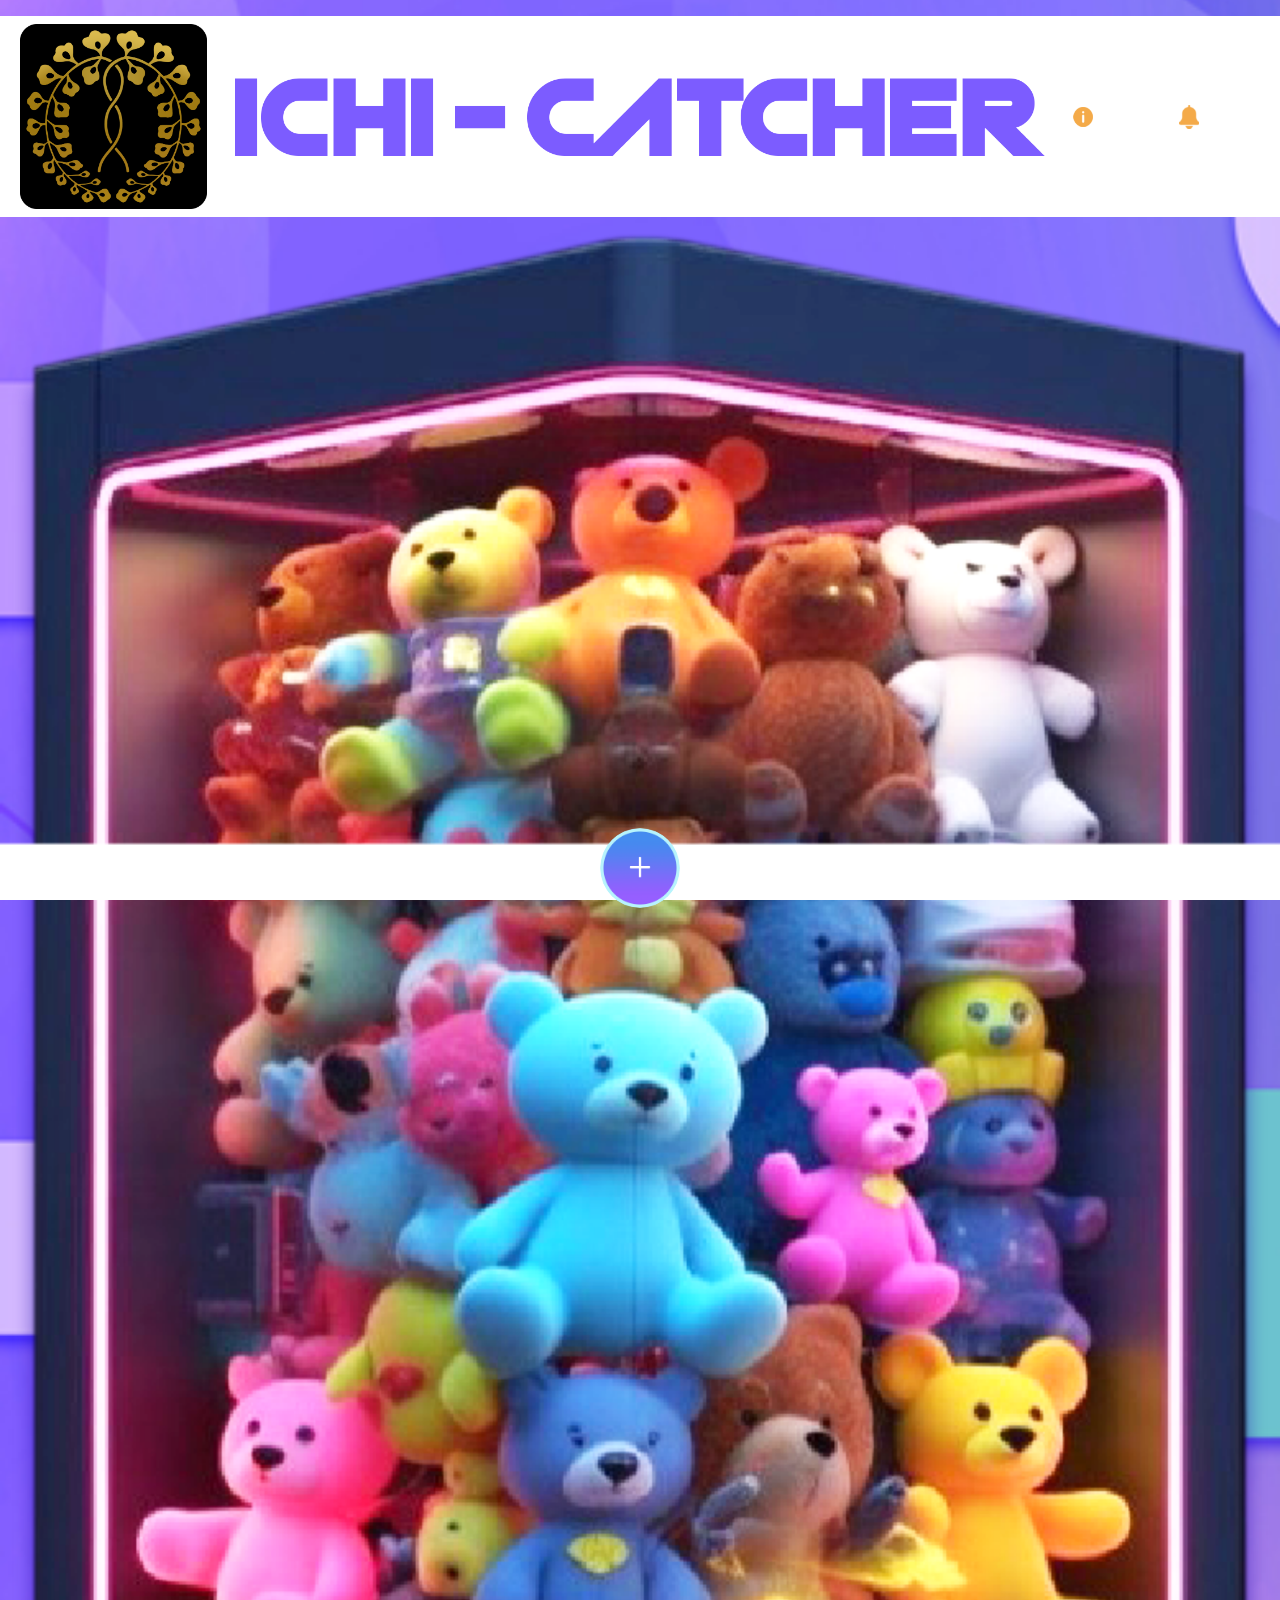
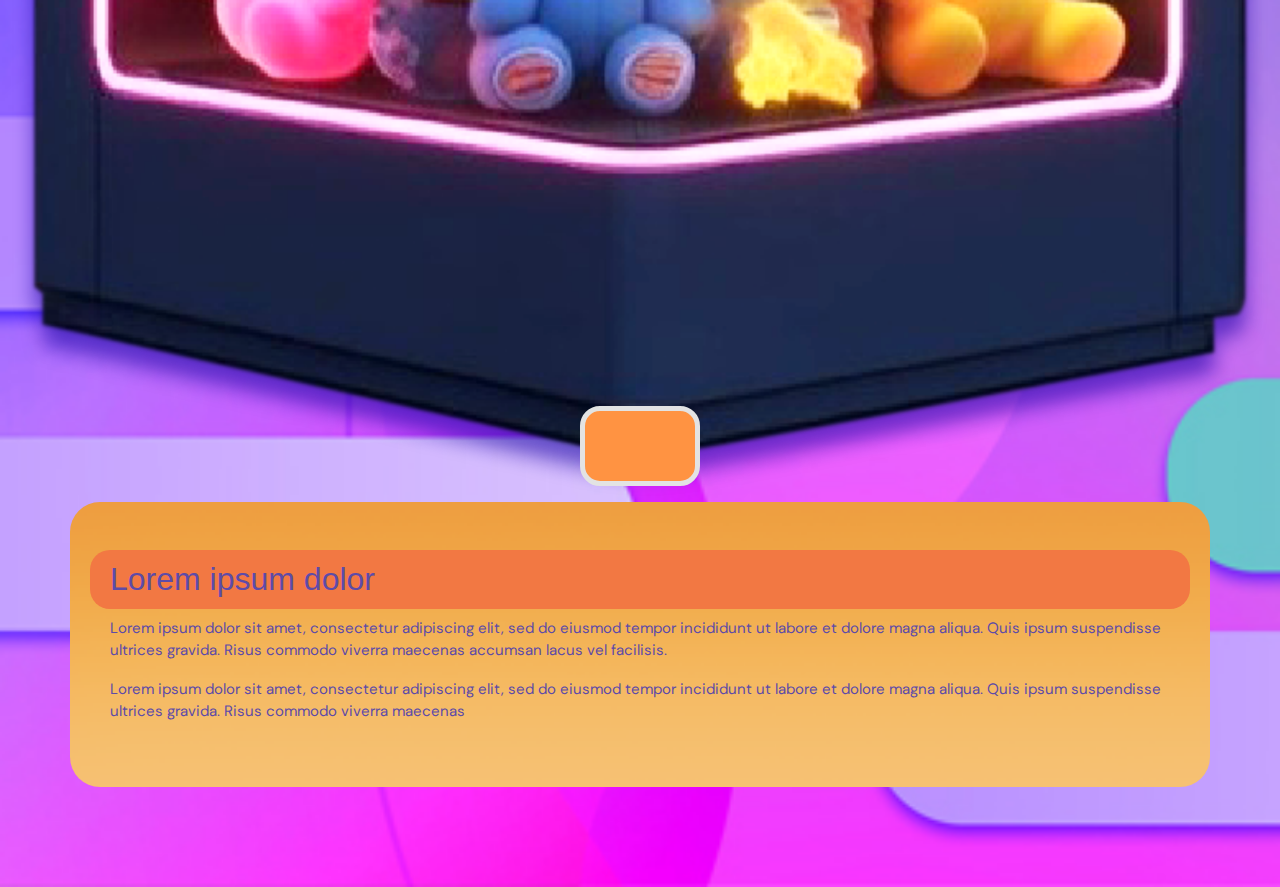
<file: home.html>
<!DOCTYPE html>
<html lang="en">
<head>
    <!-- Required meta tags -->
    <meta charset="utf-8">
    <meta name="viewport" content="width=device-width, initial-scale=1">

    <!-- Bootstrap CSS -->
    <link href="assets/css/bootstrap/bootstrap.min.css" rel="stylesheet">
    <link href="assets/css/style.css" rel="stylesheet">
    <title>Ichi-Catch - Home</title>
    <link rel="stylesheet" href="https://cdnjs.cloudflare.com/ajax/libs/font-awesome/6.4.0/css/all.min.css"
          integrity="sha512-iecdLmaskl7CVkqkXNQ/ZH/XLlvWZOJyj7Yy7tcenmpD1ypASozpmT/E0iPtmFIB46ZmdtAc9eNBvH0H/ZpiBw=="
          crossorigin="anonymous" referrerpolicy="no-referrer"/>
    <!--<script src="assets/js/custom.js"></script>-->
</head>
<body class="home-body">
<div class="navbar">
    <a href="#" class="icon"><i class="fa-solid fa-house"></i></a>
    <a href="#" class="icon"><i class="fa-solid fa-magnifying-glass"></i></a>
    <a href="#" class="center-icon"><img src="assets/images/homepage/add-button.png" alt="Icon 3"></a>
    <a href="#" class="icon"><i class="fa-solid fa-gamepad"></i></a>
    <a href="#" class="icon"><i class="fa-solid fa-user"></i></a>
</div>

<div class="container-fluid">
    <div class="row mt-3 mb-3 head-banner p-2 flex align-items-center justify-content-center">
        <div class="col-2">
            <img src="assets/images/homepage/Logo.webp" class="img-fluid">
        </div>
        <div class="col-8 ps-3 pe-3">
            <img src="assets/images/homepage/ichi-chatcher.webp" class="img-fluid">
        </div>
        <div class="col-1">
            <img src="assets/images/homepage/imformation.webp" style="width: 20px">
        </div>
        <div class="col-1">
            <img src="assets/images/homepage/bell.webp" style="width: 20px">
        </div>
    </div>
    <div class="row">
        <div class="col-12">
            <img src="assets/images/homepage/img01.webp" class="img-fluid">
        </div>
    </div>
    <div class="row flex align-items-center justify-content-center" style="margin-top: -90px;">
        <button class="btn grab-btn"></button>
    </div>
    <div class="container home-text-section mt-3 pt-5 pb-5">
        <div class="col-12">
            <h2>Lorem ipsum dolor</h2>
            <p>Lorem ipsum dolor sit amet, consectetur adipiscing elit, sed do eiusmod tempor incididunt ut labore et
                dolore magna aliqua. Quis ipsum suspendisse ultrices gravida. Risus commodo viverra maecenas accumsan
                lacus vel facilisis. </p>
            <p>Lorem ipsum dolor sit amet, consectetur adipiscing elit, sed do eiusmod tempor incididunt ut labore et
                dolore magna aliqua. Quis ipsum suspendisse ultrices gravida. Risus commodo viverra maecenas </p>
        </div>
    </div>
    <div class="row before-footer">

    </div>

</div>


<script src="assets/js/bootstrap.bundle.min.js"></script>

</body>
</html>
</file>
<file: assets/css/style.css>
@font-face {
    font-family: DMSans-B;
    src: url('../fonts/DMSans-Bold.otf');
}

@font-face {
    font-family: DMSans-M;
    src: url('../fonts/DMSans-Medium.otf');
}

@font-face {
    font-family: DMSans-R;
    src: url('../fonts/DMSans-Regular.otf');
}

@font-face {
    font-family: Noto-Black;
    src: url('../fonts/NotoSansTC-Black.otf');
}

@font-face {
    font-family: Noto-Bold;
    src: url('../fonts/NotoSansTC-Bold.otf');
}

@font-face {
    font-family: Noto-Medium;
    src: url('../fonts/NotoSansTC-Medium.otf');
}

@font-face {
    font-family: Noto-Regular;
    src: url('../fonts/NotoSansTC-Regular.otf');
}

@font-face {
    font-family: Noto-Black;
    src: url('../fonts/NotoSans-Black.otf');
}

@font-face {
    font-family: Xxx;
    src: url('../fonts/XXIX.otf');
}

/*log in page css*/
.login-body {
    background-image: url("../images/login/BG.webp");
    background-size: cover;
    background-repeat: no-repeat;
    background-position: center;
    height: 100vh;
    margin: 0;
    padding: 0;
}

.login-logo {
    margin-top: 25%;
}

.login-heading {
    font-family: Xxx, sans-serif;
    color: #ffffff;
    font-size: 41px;
}

.login-form {
    margin: 0 35px;
}

.login-form input {
    border: 2px solid #b6c2c9;
    border-radius: 18px;
    background-image: url(../images/login/rectangular.webp);
    background-color: transparent;
    background-size: cover;
    background-repeat: no-repeat;
    font-family: DMSans-R, sans-serif;
    padding: 10px;
    font-size: 11px;
}

.login-form input::placeholder {
    color: #ffffff;
    font-family: DMSans-R, sans-serif;
    font-size: 11px;
}

.forget-pass {
    font-size: 13px;
    color: #3e2b8f;
    font-family: DMSans-R, sans-serif;
}

.horizontal-lines {
    display: flex;
    align-items: center;
}

.line {
    flex: 1;
    height: 1px;
    background-color: #ffffff; /* Set the color of the horizontal lines */
}

.or-text {
    margin: 0 10px; /* Adjust the spacing between "or" and the lines */
}


/*home page style*/
.home-body {
    background-image: url("../images/homepage/main-bg.webp");
    background-size: cover;
    background-repeat: no-repeat;
    background-position: bottom;
    height: 100%;
    margin: 0;
    padding: 0;
}

.home-gift {
    background-image: url("../images/homepage/gift-copy.png");
    background-size: cover;
    background-repeat: no-repeat;
    background-position: top;
    height: 100vh;
    margin: 0;
    padding: 0;
}

.navbar {
    display: flex;
    justify-content: space-around;
    align-items: center;
    color: white;
    position: fixed;
    bottom: 0;
    left: 0;
    width: 100%;
    height: 80px;
    background-image: url("../images/homepage/navbar-bg.png");
    background-size: cover;
    background-repeat: no-repeat;
    background-position: center;
    z-index: 999;
}

.icon {
    flex: 1;
    text-align: center;
    padding: 10px;
    margin-top: 25px;
}

.icon i {
    font-size: 25px;
    color: #97c8d7;
}

.center-icon {
    flex: 2;
    text-align: center;
    padding: 0;
}

.center-icon img {
    width: 80px;
    height: 80px;
    border-radius: 50%;
}

.head-banner {
    background-color: #ffffff;
}

.grab-btn {
    width: 120px;
    height: 80px;
    background: #ff9342;
    border: 5px solid #e3e3e3;
    border-radius: 20px;
    color: #ffffff;
    font-family: Xxx, sans-serif;
    font-size: 22px;
}
.grab {
    background-image: url("../images/homepage/grab.webp");
    background-size: contain;
    background-repeat: no-repeat;
    background-position: center;
    width: 120px;
    height: 80px;
    margin-top: 80px;
    font-family: Xxx, sans-serif;
    color: #5d4ba8;
    font-size: 20px;
}
.home-text-section {
    padding: 20px;
    background-image: url("../images/homepage/rectangular.webp");
    background-size: cover;
    background-repeat: no-repeat;
    background-position: center;
    font-family: DMSans-R, sans-serif;
    border-radius: 30px;
}

.home-text-section h2 {
    font-family: XXIX, sans-serif;
    color: #5d4ba8;
    padding: 10px 20px;
    background: #f27843;
    border-radius: 20px;
}

.home-text-section p {
    padding-left: 20px;
    color: #5d4ba8;
    font-size: 15px;
}

.before-footer {
    height: 100px;
}


/*intro page css*/
.intro-header {
    background-image: url("../images/membership/button.webp");
    background-repeat: no-repeat;
    background-size: cover;
    background-position: center;
}

.intro-header h2 {
    padding: 4px;
    font-family: XXIX, sans-serif;
    margin-top: 0.5rem;
    color: #5d4ba8;
}

.intro-text-section {
    background-image: url("../images/intro/content-bg.webp");
    background-size: cover;
    background-position: center;
    background-repeat: no-repeat;
    border-radius: 30px;
}

.intro-text-section h4 {
    font-family: XXIX, sans-serif;
    color: #5d4ba8;
}

.intro-text-section p {
    color: #5d4ba8;
    font-family: DMSans-B, sans-serif;
    font-weight: 700;
}


/*membership page*/
.membership-section {
    background-image: url("../images/intro/content-bg.webp");
    background-size: cover;
    background-position: center;
    background-repeat: no-repeat;
    border-radius: 30px;
}

.membership-section a {
    text-decoration: underline;
    color: #ffffff;
    font-family: DMSans-B, sans-serif;
}

#chart {
    height: 280px;
    width: 280px;
    margin-left: -20px;
}

.second-section {
    background: #7e67f7;
    margin: -50px 5px 0 5px;
    padding: 25px 0;
    border-radius: 30px;
}

.second-section p{
    font-family: DMSans-M, sans-serif;
    color: #ffffff;
    font-size: 15px;
}

.second-section h4{
    font-family: XXIX, sans-serif;
    color: #ffb178;
    font-size: 18px;
}

.badge{
    border: 1px solid #ffffff;
    border-radius: 10px;
    font-size: 8px;
}

.membership-title{
    background-image: url("../images/membership/rounded01.webp");
    background-repeat: no-repeat;
    background-position: center;
    background-size: cover;
}

.membership-title h4{
    font-family: XXIX, sans-serif;
    color: #ffffff;
    margin-bottom: 0;
    padding: 10px;
}

.description{
    color: #5d4ba8;
    font-family: DMSans-M, sans-serif;
}

.side-section{
    bottom: -80px;
    position: relative;
    font-family: DMSans-M, sans-serif;
    margin-right: -10px;
}

.price-section{
    background-image: url("../images/price/bg.webp");
    background-size: cover;
    background-repeat: no-repeat;
    background-position: center;
}

.card1{
    background-image: url("../images/price/btn.webp");
    background-size: contain;
    background-repeat: no-repeat;
    background-position: center;
    background-color: transparent !important;
    border: none !important;
}

.price-quantity{
    font-family: Noto-Bold, sans-serif;
    color: #370256;
    font-size: 35px;
    margin-left: 70px;
    margin-top: 20px;
}

.price-details{
    font-family: Noto-Black, sans-serif;
    color: #a916ff;
    font-size: 23px;
    padding-left: 27px
}

.modal-content {
    background-image: url('../images/homepage/modal-bg.png');
    background-size: contain;
    background-repeat: no-repeat;
    height: 670px;
    background-color: transparent;
    border: none;
}

.modal-content-gift {
    background-image: url('../images/homepage/gift-copy.png');
    background-size: contain;
    background-repeat: no-repeat;
    height: 670px;
    background-color: transparent;
    border: none;
}

.modal{
    background: #00000094 !important;
}

.dropdown{
    width: 100%;
    background: #ff9342;
    padding: 10px;
    border: 2px solid #5d4ba8;
    border-radius: 10px;
    font-family: Xxx, sans-serif;
}

.dropdown option{
    font-family: Xxx, sans-serif;
}
.modal-dialog{
    margin: 20px !important;
}

.text-gift-name{
    font-size: 14px;
    color: #604d9e;
    font-weight: bold;
    font-family: Arial,sans-serif;
}

.text-gift-percent{
    font-size: 16px;
    color: #604d9e;
    font-weight: bold;
    font-family: Arial,sans-serif;
}

.modal-img,.model-vid{
    width:100%;
    height:auto;
}
.modal-body{
    padding:0px;
}
</file>
